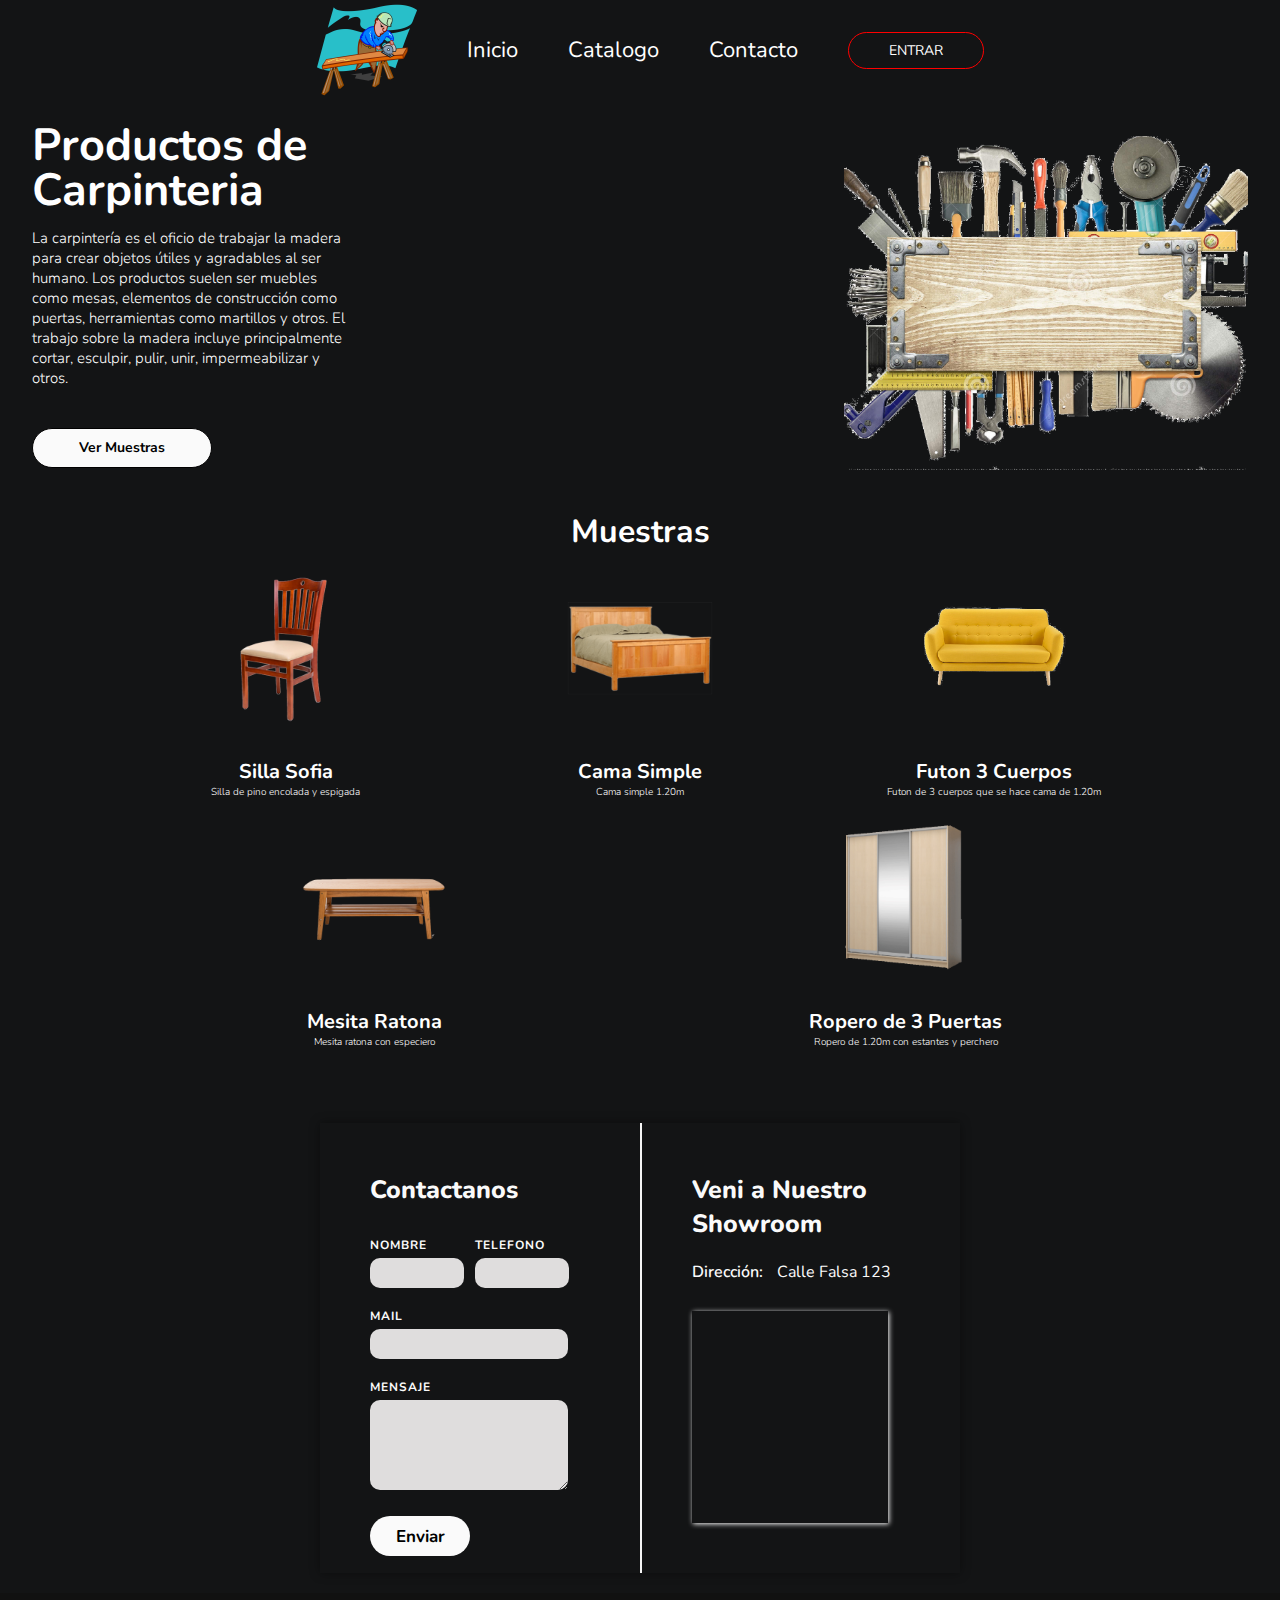
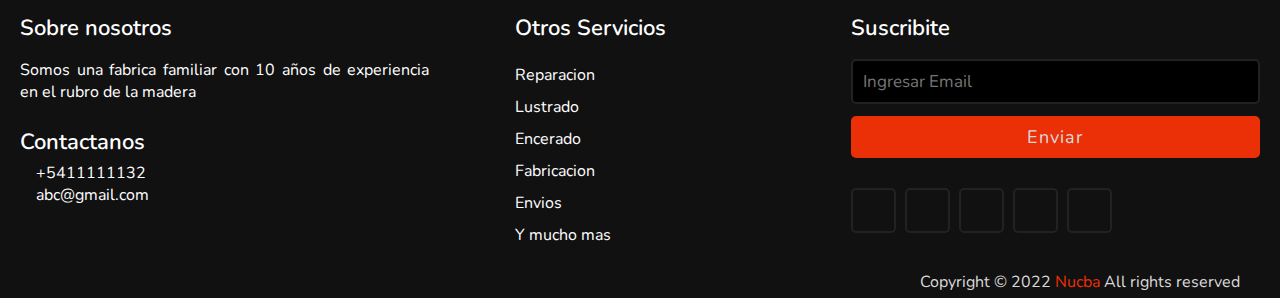
<file: index.html>
<!DOCTYPE html>
<html lang="en">
  <head>
    <meta charset="UTF-8" />
    <meta http-equiv="X-UA-Compatible" content="IE=edge" />
    <meta name="viewport" content="width=device-width, initial-scale=1.0" />
    <title>Muebles Juampy</title>
    <link
      rel="stylesheet"
      href="https://cdnjs.cloudflare.com/ajax/libs/font-awesome/6.1.1/css/all.min.css"
      integrity="sha512-KfkfwYDsLkIlwQp6LFnl8zNdLGxu9YAA1QvwINks4PhcElQSvqcyVLLD9aMhXd13uQjoXtEKNosOWaZqXgel0g=="
      crossorigin="anonymous"
      referrerpolicy="no-referrer"
    />
    <link rel="stylesheet" href="styles.css" />
  </head>
  <body>
    <!-- inicio header -->
    <div class="section-container header-container">
      <header class="header">
        <div class="logo-container">
          <img src="./img/logo.png" alt="logo" />
        </div>
        <nav class="navbar">
          <label for="toggle-menu"><i class="fas fa-bars"></i></label>
          <input type="checkbox" id="toggle-menu" />
          <ul class="navbar-list">
            <li><a href="#inicio">Inicio</a></li>
            <li><a href="#muestras">Catalogo</a></li>
            <li><a href="#contacto">Contacto</a></li>
            <li><a href="assets/Entrar.html">ENTRAR</a></li>
          </ul>
        </nav>
      </header>
    </div>
    <!-- Fin header  -->
 <!-- inicio hero -->
 <div class="section-container">
    <section class="section" id="inicio">
      <div class="description-container">
        <div class="text-container">
          <h1>Productos de Carpinteria</h1>
          <p>La carpintería es el oficio de trabajar la madera para crear objetos útiles y agradables al ser humano. Los productos suelen ser muebles como mesas, elementos de construcción como puertas, herramientas como martillos y otros. El trabajo sobre la madera incluye principalmente cortar, esculpir, pulir, unir, impermeabilizar ​y otros.</p>
        </div>
        <div class="button-container">
          <button>Ver Muestras</button>
        </div>
      </div>
      <div class="hero-img"></div>
    </section>
  </div>
  <!-- Fin hero  -->
  <!-- Inicio muestras  -->
  <div class="section-container">
    <section class="section" id="muestras">
      <div class="title-container">
        <h2 class="section-title">Muestras</h2>
      </div>
      <div class="speaker-cards-container">
        <div class="speakers-card">
          <div class="speaker-cards-img"></div>
          <div class="speakers-content">
            <h3>Silla Sofia</h3>
            <p class="section-p-small">Silla de pino encolada y espigada</p>
          </div>
        </div>
        <div class="speakers-card">
          <div class="speaker-cards-img"></div>
          <div class="speakers-content">
            <h3>Cama Simple</h3>
            <p class="section-p-small">Cama simple 1.20m</p>
          </div>
        </div>
        <div class="speakers-card">
          <div class="speaker-cards-img"></div>
          <div class="speakers-content">
            <h3>Futon 3 Cuerpos </h3>
            <p class="section-p-small">Futon de 3 cuerpos que se hace cama de 1.20m</p>
          </div>
        </div>
        <div class="speakers-card">
          <div class="speaker-cards-img"></div>
          <div class="speakers-content">
            <h3>Mesita Ratona</h3>
            <p class="section-p-small">Mesita ratona con especiero</p>
          </div>
        </div>
        <div class="speakers-card">
          <div class="speaker-cards-img"></div>
          <div class="speakers-content">
            <h3>Ropero de 3 Puertas</h3>
            <p class="section-p-small">Ropero de 1.20m con estantes y perchero</p>
          </div>
        </div>
      </div>
    </section>
  </div>
  <!-- Fin muestras  -->
  <!-- Contactanos -->

  <div class="section-container contact">
    <section class="section" id="contacto">
        <div class="contact-container-int">
            <div class="container-left">

                <div class="top">
                    <div class="top-left">
                        <h2>Contactanos</h2>
                    </div>
                </div>

                <form action="#" class="contact-form">
                    <div class="nom-tel">
                        <div class="form-group mb-3">
                            <label class="label" for="name">nombre</label>
                            <input type="text" class="form-control" required="">
                        </div>
                        <div class="form-group mb-3">
                            <label class="label" for="telefono">telefono</label>
                            <input type="tel" class="form-control" required="">
                        </div>
                    </div>

                    <div class="form-group mb-3">
                        <label class="label" for="email">mail</label>
                        <input type="email" class="form-control" required="">
                    </div>

                    <div class="form-group mb-3">
                        <label class="label" for="mail">mensaje</label>
                        <textarea name="mensaje" id="" cols="30" rows="5"></textarea>
                    </div>

                    <div class="form-group button-center">
                        <button type="submit" class="form-control btn btn-primary submit px-3"><a
                                href="#">Enviar</a></button>
                    </div>

                </form>
            </div>

            <div class="container-right">
                <h2>Veni a Nuestro Showroom </h2>
                <div class="contact-info">
                     <div class="about-us">
                        <p class="dato">Dirección:</p>
                        <p>Calle Falsa 123</p>
                    </div>
                </div>
                <iframe
                    src="https://www.google.com/maps/embed?pb=!1m14!1m12!1m3!1d13574.632234834744!2d-60.5192381!3d-31.725234399999998!2m3!1f0!2f0!3f0!3m2!1i1024!2i768!4f13.1!5e0!3m2!1ses-419!2sar!4v1656712438621!5m2!1ses-419!2sar"
                    width="600" height="450" style="border:0;" allowfullscreen="" loading="lazy"
                    referrerpolicy="no-referrer-when-downgrade"></iframe>
            </div>
    </section>
</div>
<footer>
  <div class="content">
    <div class="left box">
      <div class="upper">
        <div class="topic">Sobre nosotros</div>
        <p>Somos una fabrica familiar con 10 años de experiencia en el rubro de la madera</p>
      </div>
      <div class="lower">
        <div class="topic">Contactanos</div>
        <div class="phone">
          <a href="#"><i class="fas fa-phone-volume"></i>+5411111132</a>
        </div>
        <div class="email">
          <a href="#"><i class="fas fa-envelope"></i>abc@gmail.com</a>
        </div>
      </div>
    </div>
    <div class="middle box">
      <div class="topic">Otros Servicios</div>
      <div><a href="#">Reparacion</a></div>
      <div><a href="#">Lustrado</a></div>
      <div><a href="#">Encerado</a></div>
      <div><a href="#">Fabricacion</a></div>
      <div><a href="#">Envios</a></div>
      <div><a href="#">Y mucho mas</a></div>
    </div>
    <div class="right box">
      <div class="topic">Suscribite</div>
      <form action="#">
        <input type="text" placeholder="Ingresar Email">
        <input type="submit" name="" value="Enviar">
        <div class="media-icons">
          <a href="#"><i class="fab fa-facebook-f"></i></a>
          <a href="#"><i class="fab fa-instagram"></i></a>
          <a href="#"><i class="fab fa-twitter"></i></a>
          <a href="#"><i class="fab fa-youtube"></i></a>
          <a href="#"><i class="fab fa-linkedin-in"></i></a>
        </div>
      </form>
    </div>
  </div>
  <div class="bottom">
    <p>Copyright © 2022 <a href="#">Nucba</a> All rights reserved</p>
  </div>
</footer>

</body>
</html>
</file>
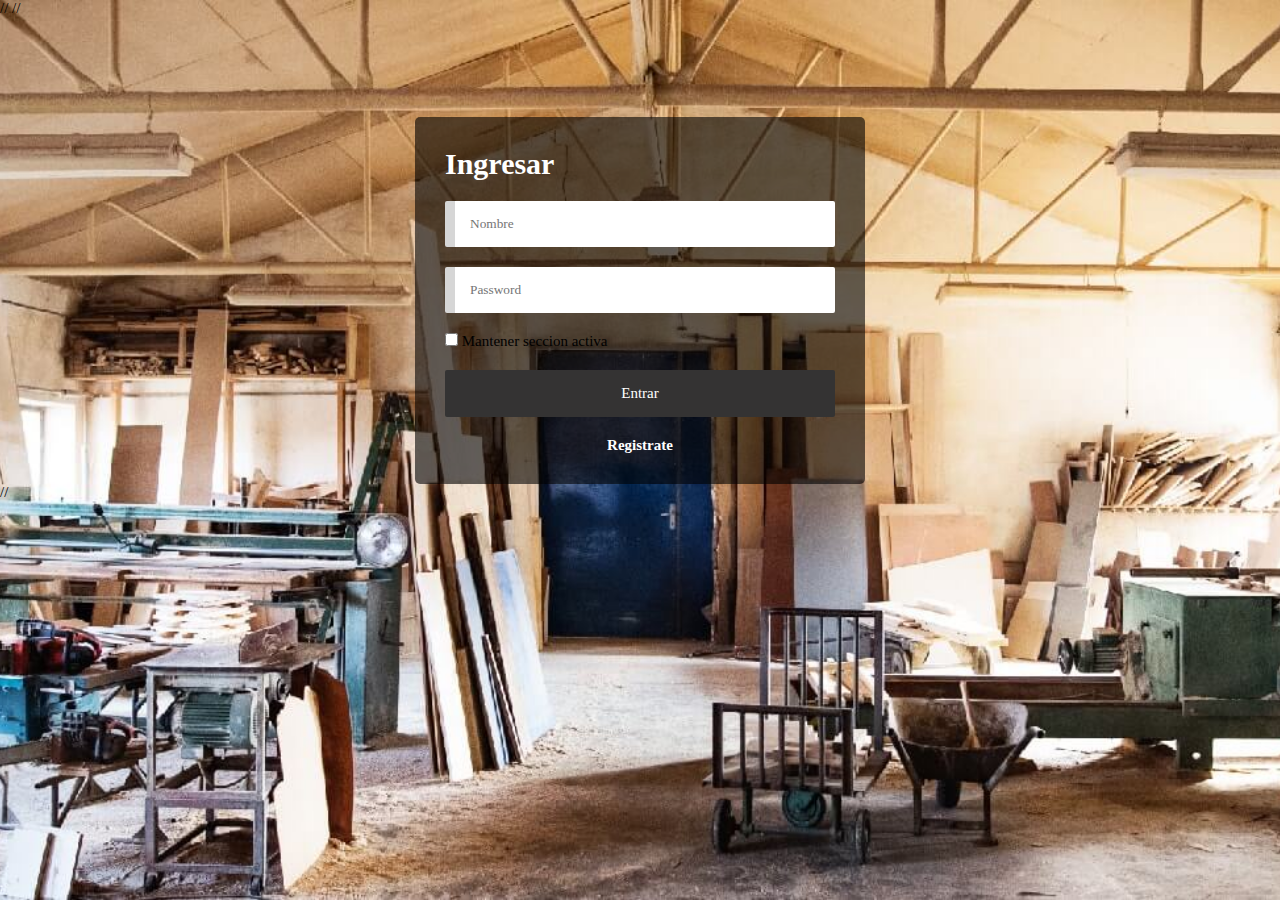
<file: assets/Entrar.html>
//<!DOCTYPE html>
//<html lang="en">
<head>
    <meta charset="UTF-8">
    <title>Ingresar</title>
    <link rel="stylesheet" href="entrar.css">
</head>
<body>
    
    <!--FORMULARIO---->
    <form class="form">
        
        <!--TITULO------------------------>
        <h1 class="titulo">Ingresar</h1>
        
        <!--CAJAS-DE-ENTRADA-DE-DATOS------------------------------------------------>
        <input class="cajas" type="text" placeholder="Nombre" required maxlength="30">
        <input class="cajas" type="password" placeholder="Password" required maxlength="30">
        
        <!--TERMINOS-Y-CONDICIONES---------------------------------------------------------------------------------->
        <p class="termino1"><input type="checkbox">   Mantener seccion activa</p>
        
        <!--BOTON-DE-REGISTRARSE-------------------------->
        <input type="submit" class="btn" value="Entrar">
        
        <!--YA-TENGO-CUENTA----------------------------------------------------------->
        <p class="registrate"><a href="registro.html" class="registrate">Registrate</a></p>
        
    </form>
    
    
</body>
//</html>
</file>
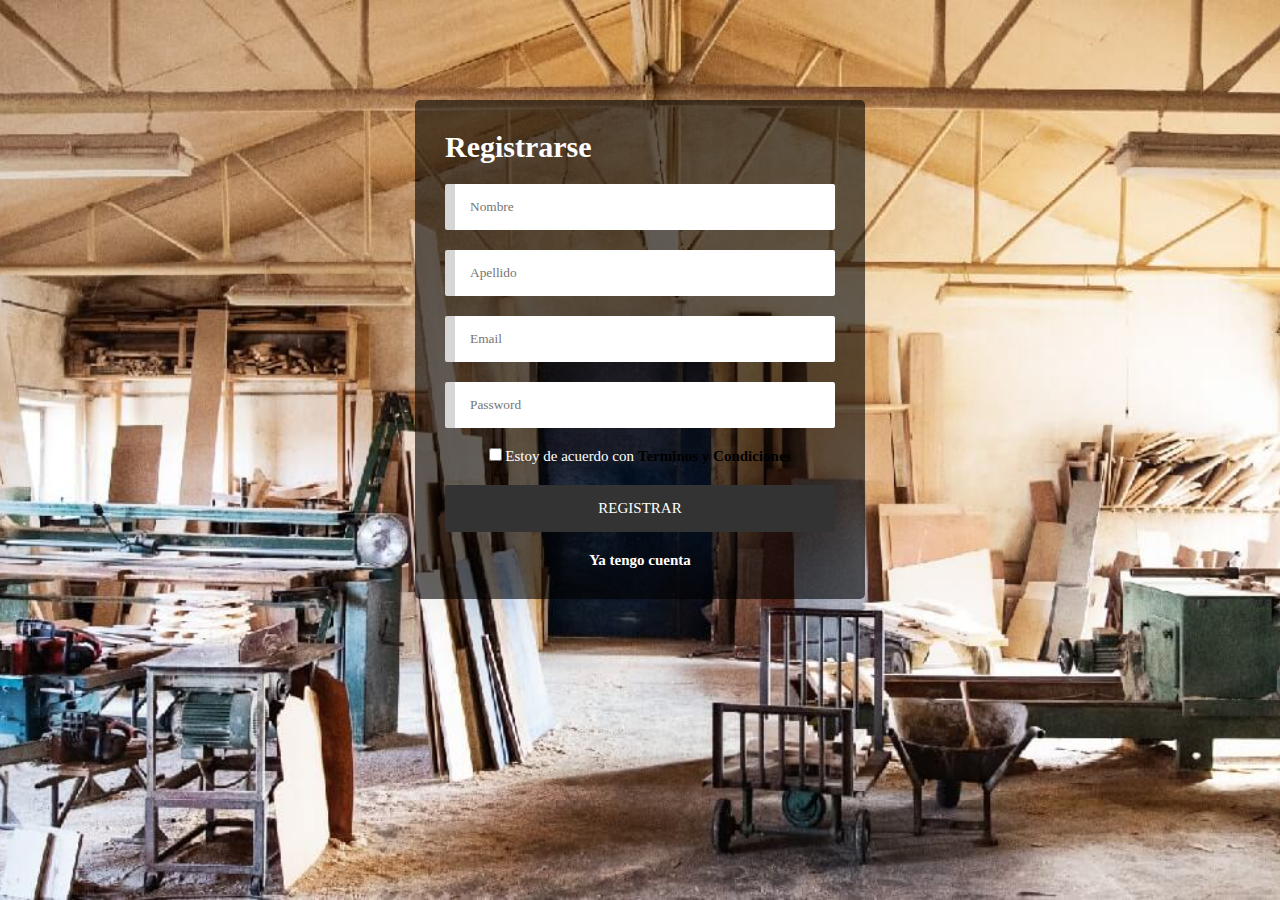
<file: assets/registro.html>
<!DOCTYPE html>
<html lang="en">
<head>
    <meta charset="UTF-8">
    <title>Registrar</title>
    <link rel="stylesheet" href="registro.css">
</head>
<body>
    
    <!--FORMULARIO---->
    <form class="form">
        
        <!--TITULO------------------------>
        <h1 class="titulo">Registrarse</h1>
        
        <!--CAJAS-DE-ENTRADA-DE-DATOS------------------------------------------------>
        <input class="cajas" type="text" placeholder="Nombre" required maxlength="30">
        <input class="cajas" type="text" placeholder="Apellido" required maxlength="30">
        <input class="cajas" type="email" placeholder="Email" required maxlength="30">
        <input class="cajas" type="password" placeholder="Password" required maxlength="30">
        
        <!--TERMINOS-Y-CONDICIONES---------------------------------------------------------------------------------->
        <p class="termino1"><input type="checkbox">  Estoy de acuerdo con <a class="termino2" href="">Terminos y Condiciones</a></p>
        
        <!--BOTON-DE-REGISTRARSE-------------------------->
        <input type="submit" class="btn" value="REGISTRAR">
        
        <!--YA-TENGO-CUENTA----------------------------------------------------------->
        <p class="tengo-cuenta"><a href="Entrar.html" class="tengo-cuenta">Ya tengo cuenta</a></p>
        
    </form>
    
    
</body>
</html>
</file>
<file: styles.css>
@import url("https://fonts.googleapis.com/css2?family=Nunito:wght@200;300;400;500;600;700&display=swap");

* {
  margin: 0;
  padding: 0;
  box-sizing: border-box;
  text-decoration: none;
  list-style: none;
  font-family: "Nunito", sans-serif;
}

html {
  scroll-behavior: smooth;
  scroll-padding-top: 100px;
  }

body {
  width: 100%;
  color: white;
   
}

:root {
  --black: #131415;
  --grey: #2d3640;
  --fafafa: #fafafa;
  --red:red; 
}

.section-container {
  display: flex;
  justify-content: center;
  align-items: center;
  background-color: var(--black);
  margin: 0px;
  }
  
  .section {

    display: flex;    
    justify-content:center;
    align-items: center;
    padding: 20px 0px;
    width: 95%;
    max-width: 1300px;
    margin: 0 auto;
  }
  
  button {
    background-color: var(--fafafa);
    border-radius: 20px;
    border: 1px solid black;
    outline: none;
    width: 180px;
    height: 40px;
    color: black;
    font-weight: 700;
    font-size: 14px;
    cursor: pointer;
    transition: all 0.4s ease-out;
  }
  
  button:hover {
    background-color: var(--black);
    transition: all 0.4s ease-in;
    border: 1px solid var(--red);
    color: #f5f5f5;
  }
  
  /*Header*/
  
  .header-container {
    position: sticky;
    top: 0%;
    z-index: 9999;
  }
  
  .header {
    margin: 0 auto;
    max-width: 1300px;
    height: 100px;
    display: flex;
    justify-content: space-between;
    align-items: center;
    padding: 0px 80px 0px 50px;
  }
  
  .logo-container {
    height: 100%;
    width: auto;
    display: flex;
    margin: 50px;
    
  }
  
  .navbar,
  .navbar-list {
    display: flex;
    align-items: center;
    justify-content: center;
  }
  
  .navbar-list {
    gap: 50px;
  }
  
  .navbar i {
    font-size: 40px;
    color: white;
    cursor: pointer;
    display: none;
  }
  
  #toggle-menu {
    display: none;
  }
  
  .navbar a {
    color: white;
    font-size: 22px;
  }
  
  .navbar-list li:last-child > a {
    border: 1px solid var(--red);
    font-size: 14px;
    padding: 8px 40px;
    border-radius: 20px;
    transition: all 0.3s linear;
  }
  
  .navbar-list li:last-child > a:hover {
    background-color: white;
    color: var(--grey);
    transition: all 0.3s linear;
    font-weight: 700;
  }
  
  @media (max-width: 992px) {
    .header {
      padding: 0px 50px 0px 10px;
    }
    .navbar i {
      display: flex;
    }
  
    .navbar-list {
      position: absolute;
      background-color: darkcyan;
      flex-direction: column;
      border-radius: 15px;
      top: 100px;
      right: auto;
      width: auto;
      height: 300px;
      z-index: 9999;
      display: none;
    }
  
    #toggle-menu:checked + .navbar-list {
      display: flex;
    }
  }
  
  /*Hero*/

#hero {
    justify-content: space-between;
    flex-wrap: wrap;
    gap: 20px;
    padding: 70px 50px;
  }
  
  .description-container {
    display: flex;
    flex-direction: column;
    flex: 1 1 50%;
    gap: 40px;
  }
  
  .text-container,
  .button-container {
    max-width: max(40%, 300px);
  }
  
  .description-container h1 {
    padding-bottom: 15px;  
    font-weight: 700;
    font-size: 45px;
    line-height: 45px;
  }
  
  .description-container p {
   
    font-size: 15px;
    font-weight: 300;
  }
  
  .hero-img {
    background-image: url(./img/carpinteria.png);
    background-position: center;
    background-repeat: no-repeat;
    background-size: cover;
    flex: 1 1 200px;
    height: 350px;
    border-radius: 5px;
  }
  
  @media (max-width: 768px) {
    .hero-img {
      display: none;
    }
    .description-container {
      justify-content: center;
      align-items: center;
    }
    .text-container,
    .button-container {
      flex-direction: column;
      justify-content: center;
      align-items: center;
      text-align: center;
    }
  }
  
  #about-us {
    gap: 15%;
    flex-wrap: wrap;
  }
  
  .about-img {
    background-image: url(./img/about.png);
    background-repeat: no-repeat;
    background-position: center;
    background-size: cover;
    height: 250px;
    max-width: 300px;
    flex: 1 1 300px;
    border-radius: 5px;
  }
  
  .about-content {
    height: 250px;
    display: flex;
    flex-direction: column;
    max-width: 300px;
    flex: 1 1 50%;
    gap: 20px;
  }
  
  .section-title {
    font-weight: 700;
    font-size: 32px;
  }
  
  .section-p {
    font-size: 12px;
    font-weight: 400;
  }
  
  .adress {
    font-weight: 700;
  }
  
  .about-cards-container {
    display: flex;
    gap: 30px;
  }
  
  .about-card {
    display: flex;
    flex-direction: column;
    align-items: center;
    justify-content: center;
    background-color: var(--grey);
    height: 60px;
    width: 100px;
    border-radius: 5px;
  }
  
  .about-card span {
    font-weight: 700;
    font-size: 20px;
  }

  /* muestras */

#muestras {
    flex-direction: column;
    gap: max(120px, 10%);
  }
  
  .title-container {
    display: flex;
    justify-content: space-around;
    gap: 25%;
    width: 100%;
  }
  
  .speaker-cards-container {
    display: flex;
    align-items: center;
    justify-content: center;
    flex-wrap: wrap;
    width: 80%;
    gap: 90px;
  }
  
  .speakers-card {
    display: flex;
    align-items: center;
    justify-content: center;
    flex-direction: column;
    text-align: center;
    flex: 1 1 200px;
    height: 160px;
    padding-top: 50px;
    position: relative;
  }
  
  .speaker-cards-img {
    position: absolute;
    top: -100px;
    width: 150px;
    height: 150px;
    border-radius: 10%;
    display: flex;
    align-items: center;
    justify-content: center;
    font-size: 70px;
    font-weight: 200;
    color: var(--grey);
    background-size: cover;
  }
  
  .speakers-card:first-child .speaker-cards-img {
    background-image: url(./img/silla.png);
  }
  
  .speakers-card:nth-child(2) .speaker-cards-img {
    background-image: url(./img/cama.png);
  }
  .speakers-card:nth-child(3) .speaker-cards-img {
    background-image: url(./img/futon.png);
  }
  
  .speakers-card:nth-child(4) .speaker-cards-img {
    background-image: url(./img/mesaratona.jpg);
  }
  
  .speakers-card:nth-child(5) .speaker-cards-img {
    background-image: url(./img/ropero.png);
  }
  
  .speakers-card h3 {
    font-weight: 700;
    font-size: 20px;
  }
  
  .section-p-small {
    font-size: 10px;
    font-weight: 300;
  }
  
  .responsive-btn {
    display: none;
  }
  
  @media (max-width: 768px) {
    .title-container button {
      display: none;
    }
    .responsive-btn {
      display: block;
    }
  }
  /* Registro y ubicacion */

.contact-container-int {
  display: flex;
  width: 50vw;
  height: 50vh;
  position: relative;
  z-index: 5;
  box-shadow: 0px 0px 10px rgba(0, 0, 0, 0.397);
}

.container-left {
  background-color: var(--black);
  height: 100%;
  width: 50%;
  position: relative;
  z-index: 5;
}

.container-right {
  background-color: var(--black);
  height: 100%;
  width: 50%;
  display: flex;
  flex-direction: column;
  justify-content: center;
  align-items: flex-start;
  color: #f5f5f5;
  gap: 20px;
  position: relative;
  z-index: 5;
  padding: 50px;
  border-left: 2px solid #f5f5f5;
}

.container-right > h2,
.top-left > h2 {
  font-size: 25px;
  font-weight: 800;
  color: var(--fafafa);
}

.container-left {
  padding: 50px;
  background-color: var(--black);
}

.top {
  display: flex;
  justify-content: space-between;
  padding-bottom: 30px;
}

.top-right {
  display: flex;
  gap: 10px;
}

.form-group {
  gap: 15px;
}

.form-group > label {
  display: block;
  font-size: 12px;
  text-transform: uppercase;
  letter-spacing: 1px;
  color: var(--fafafa);
  font-weight: 700;
  padding-bottom: 5px;
}

.contact-form {
  display: flex;
  flex-direction: column;
  gap: 20px;
}

.form-group > input {
  border: none;
  height: 30px;
  width: 90%;
  border-radius: 10px;
  background-color: rgb(223, 221, 221);
  padding-left: 25px;
}

textarea {
  background-color: rgb(223, 221, 221);
  border: none;
  border-radius: 10px;
  width: 90%;
}

.form-group > button {
  height: 40px;
  width: 100px;
  border-radius: 50px;
  background-color: var(--fafafa);
  border: none;
  font-size: 17px;
}

.form-group > button > a {
  color: black;
}

.d-md-flex {
  display: flex;
  justify-content: space-between;
}

.w-50 > label {
  color: var(--fafafa);
}

.form-group {
  position: relative;
}

.checkbox-wrap {
  display: flex;
  justify-content: center;
  align-items: center;
  padding-left: 22px;
}

.checkbox-wrap input {
  position: absolute;
  opacity: 50;
  cursor: pointer;
  height: 15px;
  width: 15px;
  background-color: #47573f;
  border: 2px solid var(--fafafa);
  left: 0px;
}

.w-50 > a {
  color: gray;
  font-size: 14px;
}

.about-us {
  display: flex;
}

.about-us:nth-child(2),
.about-us:nth-child(3),
.about-us:nth-child(1) {
  color: var(--fafafa);
}

.dato {
  color: var(--fafafa);
  width: 85px;
  height: 30px;
  padding-right: 30px;
  font-weight: 600;
}

iframe {
  width: 90%;
  box-shadow: 1px 1px 5px white;
}

.nom-tel {
  display: flex;
  width: 95%;
}

@media (max-width: 1200px) {
  .nom-tel {
    width: 90%;
  }

 
  #contactid {
    flex-wrap: wrap;
    gap: 20px;
    padding: 100px 20px;
    display: flex;
    z-index: 10;
    position: relative;
    width: 60%;
    height: 69%;
    justify-content: center;
    align-items: center;
  }

  .contact-container-int {
    flex-direction: column;
    justify-content: center;
    align-items: center;
    width: 90%;
    height: auto;
  }

  .container-right {
    width: 111%;
    border-radius: 0px 0px 30px 30px;
    padding: 30px;
    border: none;
    border-top: 1px solid var(--fafafa);
    align-items: center;
  }

  .container-right > h2 {
    text-align: center;
    font-size: 30px;
  }

  .container-left {
    display: flex;
    flex-direction: column;
    align-items: center;
    width: 111%;
    border-radius: 30px 30px 0 0;
  }

  .button-center {
    display: flex;
    justify-content: center;
    align-items: center;
    padding-top: 10px;
  }

  .contact-form {
    display: flex;
    align-items: center;
    justify-content: center;
  }

  .mb-3 {
    width: 95%;
  }
}
footer{
  width: 100%;
  bottom: 0;
  left: 0;
  background: #111;
}
footer .content{
  max-width: 1350px;
  margin: auto;
  padding: 20px;
  display: flex;
  flex-wrap: wrap;
  justify-content: space-between;
}
footer .content p,a{
  color: #fff;
}
footer .content .box{
  width: 33%;
  transition: all 0.4s ease;
}
footer .content .topic{
  font-size: 22px;
  font-weight: 600;
  color: #fff;
  margin-bottom: 16px;

}
footer .content p{
  text-align: justify;
}
footer .content .lower .topic{
  margin: 24px 0 5px 0;
}
footer .content .lower i{
  padding-right: 16px;
}
footer .content .middle{
  padding-left: 80px;
}
footer .content .middle a{
  line-height: 32px;
}
footer .content .right input[type="text"]{
  height: 45px;
  width: 100%;
  outline: none;
  color: #d9d9d9;
  background: #000;
  border-radius: 5px;
  padding-left: 10px;
  font-size: 17px;
  border: 2px solid #222222;
}
footer .content .right input[type="submit"]{
  height: 42px;
  width: 100%;
  font-size: 18px;
  color: #d9d9d9;
  background: #eb2f06;
  outline: none;
  border-radius: 5px;
  letter-spacing: 1px;
  cursor: pointer;
  margin-top: 12px;
  border: 2px solid #eb2f06;
  transition: all 0.3s ease-in-out;
}
.content .right input[type="submit"]:hover{
  background: none;
  color:  #eb2f06;
}
footer .content .media-icons a{
  font-size: 16px;
  height: 45px;
  width: 45px;
  display: inline-block;
  text-align: center;
  line-height: 43px;
  border-radius: 5px;
  border: 2px solid #222222;
  margin: 30px 5px 0 0;
  transition: all 0.3s ease;
}
.content .media-icons a:hover{
  border-color: #eb2f06;
}
footer .bottom{
  width: 100%;
  text-align: right;
  color: #d9d9d9;
  padding: 0 40px 5px 0;
}
footer .bottom a{
  color: #eb2f06;
}
footer a{
  transition: all 0.3s ease;
}
footer a:hover{
  color: #eb2f06;
}
@media (max-width:1100px) {
  footer .content .middle{
    padding-left: 50px;
  }
}
@media (max-width:950px){
  footer .content .box{
    width: 50%;
  }
  .content .right{
    margin-top: 40px;
  }
}
@media (max-width:560px){
  footer{
    position: relative;
  }
  footer .content .box{
    width: 100%;
    margin-top: 30px;
  }
  footer .content .middle{
    padding-left: 0;
  }
}
</file>
<file: assets/entrar.css>
*{
    margin: 0;
    padding: 0;
    box-sizing: border-box;
    font-family: 'Open sans';
}
/*--IMAGEN-DE-FONDO--------------*/
body{
    background-image: url(fondo.jpg);
    background-position: center center;
    background-repeat: no-repeat;
    background-size: cover;
    background-attachment: fixed;
    font-size: 15px;
}
/*--FORMULARIO-------------------*/
.form{
    width: 450px;
    padding: 30px;
    margin: auto;
    margin-top: 100px;
    background: rgba(0, 0, 0, 0.598);
    border-radius: 5px;
}
/*--TITULO-----------------------*/
.titulo{
    color: #ffffff;
    margin-bottom: 20px;
}
/*--CAJAS-DE-DATOS---------------*/
.cajas{
    width: 100%;
    padding: 15px;
    margin-bottom: 20px;
    border-radius: 2px;
    border: none;
    border-left: 10px solid #d6d6d6;
    transition: all .5s ease;
}
.cajas:hover, .cajas:focus{
    border-left: 10px solid #3c3c3c;
}
/*--BOTON-DE-REGISTRARSE---------*/
.btn{
    width: 100%;
    padding: 15px;
    border-radius: 2px;
    border: none;
    margin: 20px 0;
    font-size: 15px;
    background: #343333;
    color: white;
    cursor: pointer;
    transition: all .5s ease;
}
.btn:hover{
    background: #686868;
}
/*--YA-TENGO-CUENTA--------------*/
.registrate{
    text-align: center;
    color: #ffffff;
    font-weight: bold;
    text-decoration: none;
}
.registrate:hover{
    color: #dbdbdb;
}
</file>
<file: assets/registro.css>
*{
    margin: 0;
    padding: 0;
    box-sizing: border-box;
    font-family: 'Open sans';
}
/*--IMAGEN-DE-FONDO--------------*/
body{
    background-image: url(fondo.jpg);
    background-position: center center;
    background-repeat: no-repeat;
    background-size: cover;
    background-attachment: fixed;
    font-size: 15px;
}
/*--FORMULARIO-------------------*/
.form{
    width: 450px;
    padding: 30px;
    margin: auto;
    margin-top: 100px;
    background: rgba(0, 0, 0, 0.598);
    border-radius: 5px;
}
/*--TITULO-----------------------*/
.titulo{
    color: #ffffff;
    margin-bottom: 20px;
}
/*--CAJAS-DE-DATOS---------------*/
.cajas{
    width: 100%;
    padding: 15px;
    margin-bottom: 20px;
    border-radius: 2px;
    border: none;
    border-left: 10px solid #d6d6d6;
    transition: all .5s ease;
}
.cajas:hover, .cajas:focus{
    border-left: 10px solid #3c3c3c;
}
/*--BOTON-DE-REGISTRARSE---------*/
.btn{
    width: 100%;
    padding: 15px;
    border-radius: 2px;
    border: none;
    margin: 20px 0;
    font-size: 15px;
    background: #343333;
    color: white;
    cursor: pointer;
    transition: all .5s ease;
}
.btn:hover{
    background: #686868;
}
/*--TERMINOS-Y-CONDICIONES-------*/
.termino1{
    text-align: center;
    color: #ffffff;
}
.termino2{
    color: #000000;
    text-decoration: none;
    font-weight: bold;
}
.termino2:hover{
    color: #dbdbdb;
}
/*--YA-TENGO-CUENTA--------------*/
.tengo-cuenta{
    text-align: center;
    color: #ffffff;
    font-weight: bold;
    text-decoration: none;
}
.tengo-cuenta:hover{
    color: #dbdbdb;
}
</file>
